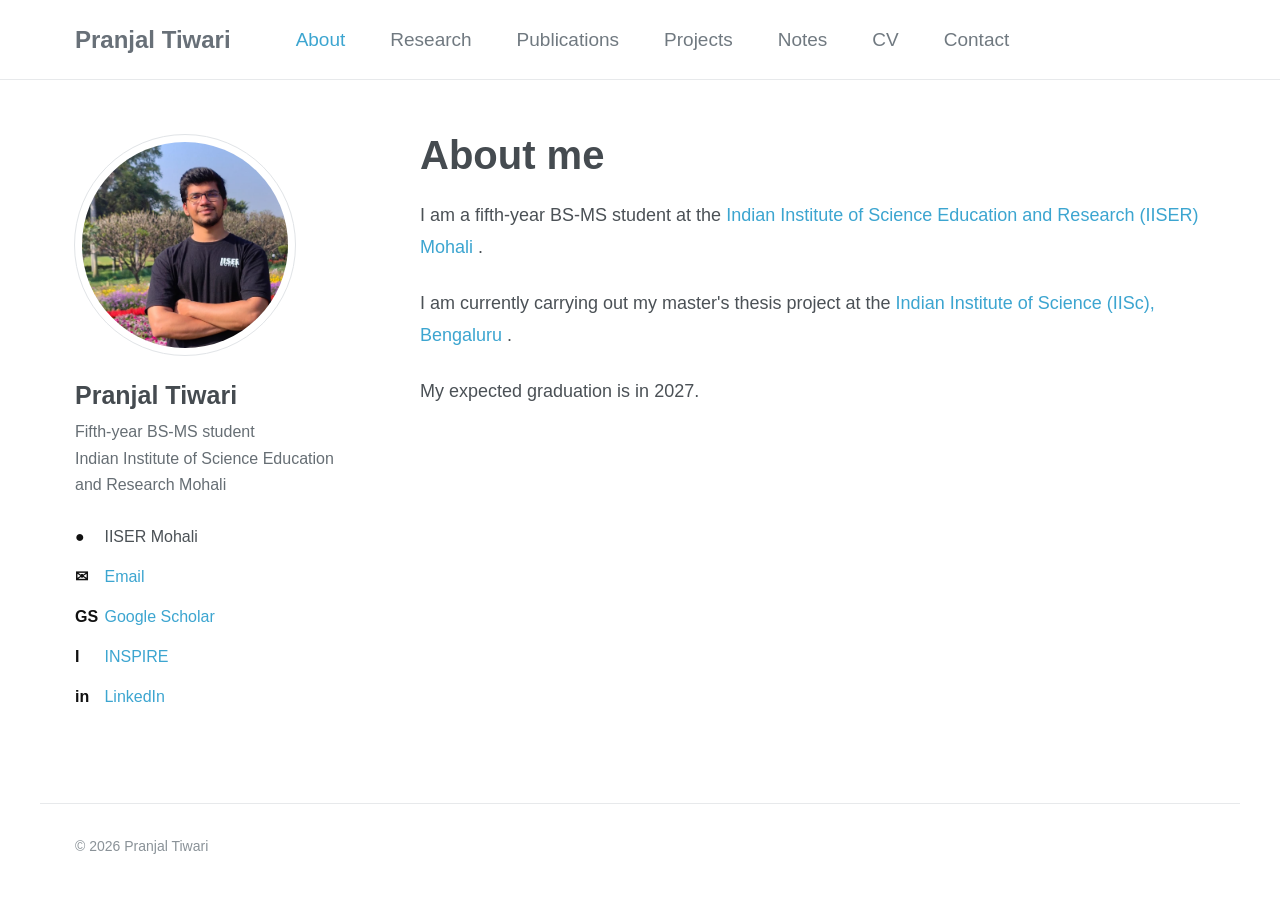
<file: index.html>
<!doctype html>
<html lang="en">

<head>
  <meta charset="utf-8">

  <meta name="viewport" content="width=device-width, initial-scale=1">

  <meta
    name="description"
    content="Personal academic website of Pranjal Tiwari, a fifth-year BS-MS student at IISER Mohali."
  >

  <title>Pranjal Tiwari</title>

  <link rel="stylesheet" href="css/style.css">
</head>


<body>

<!-- =====================================================
     HEADER
     ===================================================== -->

<header class="site-header">

  <nav class="nav">

    <a class="brand" href="index.html">
      Pranjal Tiwari
    </a>

    <div class="nav-links">

      <a class="active" href="index.html">
        About
      </a>

      <a href="research.html">
        Research
      </a>

      <a href="publications.html">
        Publications
      </a>

      <a href="projects.html">
        Projects
      </a>

      <a href="notes.html">
        Notes
      </a>

      <a href="cv.html">
        CV
      </a>

      <a href="contact.html">
        Contact
      </a>

    </div>

  </nav>

</header>


<!-- =====================================================
     MAIN CONTENT
     ===================================================== -->

<main>

  <div class="home-layout">


    <!-- =================================================
         LEFT SIDEBAR
         ================================================= -->

    <aside class="profile-sidebar">

      <!--
        Put your photograph at:

        images/profile.jpg

        We will create the images folder in GitHub
        and upload your photograph there.
      -->

      <img
        class="profile-photo"
        src="images/profile.jpg"
        alt="Pranjal Tiwari"
      >


      <h2 class="profile-name">
        Pranjal Tiwari
      </h2>


      <p class="profile-description">
        Fifth-year BS-MS student
        <br>
        Indian Institute of Science Education
        and Research Mohali
      </p>


      <ul class="profile-links">

        <li>
          <span class="icon">●</span>
          IISER Mohali
        </li>

        <li>
          <span class="icon">✉</span>
          <a href="mailto:pranjal.tiwari.physics@gmail.com">
            Email
          </a>
        </li>

       

        <li>
          <span class="icon">GS</span>
          <a href="https://scholar.google.com/citations?hl=en&user=FX6VqhwAAAAJ&view_op=list_works&gmla=AKCpqFx49XI93GU6faWgqAUC70cANYtPj86eXtRLbgBP84jAmdsYaE1sdu2yEa_HPIEc2B2j5lyhcjaynjHEEU5d">
            Google Scholar
          </a>
        </li>

        <li>
          <span class="icon">I</span>
          <a href="https://inspirehep.net/authors/2789715?ui-citation-summary=true&ui-exclude-self-citations=true">
            INSPIRE
          </a>
        </li>

        <li>
          <span class="icon">in</span>
          <a href="https://www.linkedin.com/in/pranjal-tiwari-670a95271">
            LinkedIn
          </a>
        </li>

      </ul>

    </aside>


    <!-- =================================================
         MAIN TEXT
         ================================================= -->

    <section class="home-content">

      <h1>
        About me
      </h1>


      <p>
        I am a fifth-year BS-MS student at the
        <a
          href="https://www.iisermohali.ac.in/"
          target="_blank"
          rel="noopener noreferrer"
        >
          Indian Institute of Science Education and Research (IISER) Mohali
        </a>.
      </p>


      <p>
        I am currently carrying out my master's thesis
        project at the
        <a
          href="https://iisc.ac.in/"
          target="_blank"
          rel="noopener noreferrer"
        >
          Indian Institute of Science (IISc), Bengaluru
        </a>.
      </p>


      <p>
        My expected graduation is in 2027.
      </p>


     

    </section>

  </div>

</main>


<!-- =====================================================
     FOOTER
     ===================================================== -->

<footer class="site-footer">

  © 2026 Pranjal Tiwari

</footer>


</body>

</html>
</file>
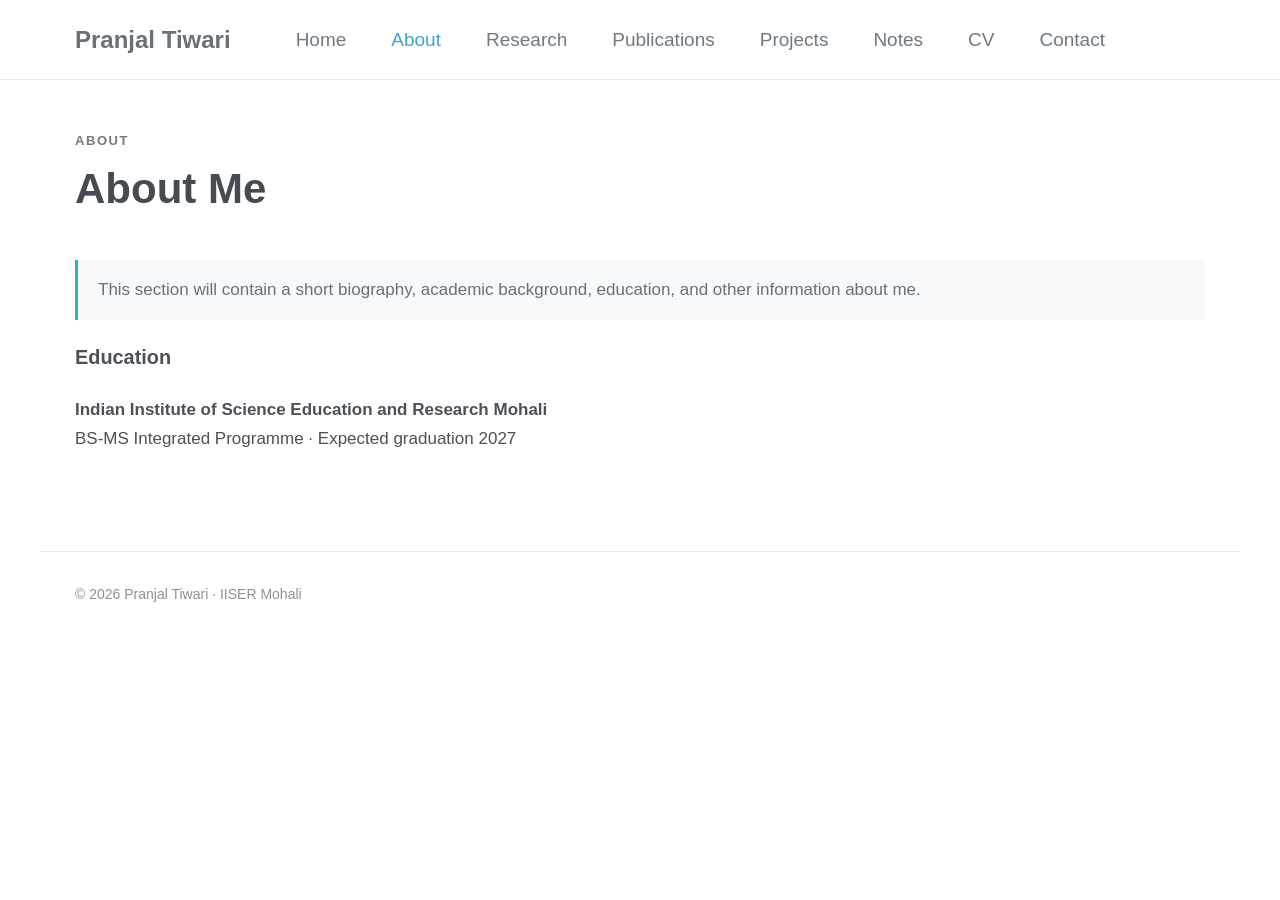
<file: about.html>
<!doctype html>
<html lang="en">
<head>
  <meta charset="utf-8">
  <meta name="viewport" content="width=device-width, initial-scale=1">
  <meta name="description" content="Personal academic website of Pranjal Tiwari, master's student at IISER Mohali.">
  <title>About · Pranjal Tiwari</title>
  <link rel="stylesheet" href="css/style.css">
</head>
<body>
<header class="site-header">
  <nav class="nav">
    <a class="brand" href="index.html">Pranjal Tiwari</a>
    <div class="nav-links"><a class="" href="index.html">Home</a>
<a class="active" href="about.html">About</a>
<a class="" href="research.html">Research</a>
<a class="" href="publications.html">Publications</a>
<a class="" href="projects.html">Projects</a>
<a class="" href="notes.html">Notes</a>
<a class="" href="cv.html">CV</a>
<a class="" href="contact.html">Contact</a></div>
  </nav>
</header>
<main>

<div class="page-title"><div class="kicker">About</div><h1>About Me</h1></div>
<section class="section">
  <p class="placeholder">This section will contain a short biography, academic background, education, and other information about me.</p>
  <h3>Education</h3>
  <p><strong>Indian Institute of Science Education and Research Mohali</strong><br>
  BS-MS Integrated Programme · Expected graduation 2027</p>
</section>

</main>
<footer class="site-footer">
  © 2026 Pranjal Tiwari · IISER Mohali
</footer>
</body>
</html>
</file>
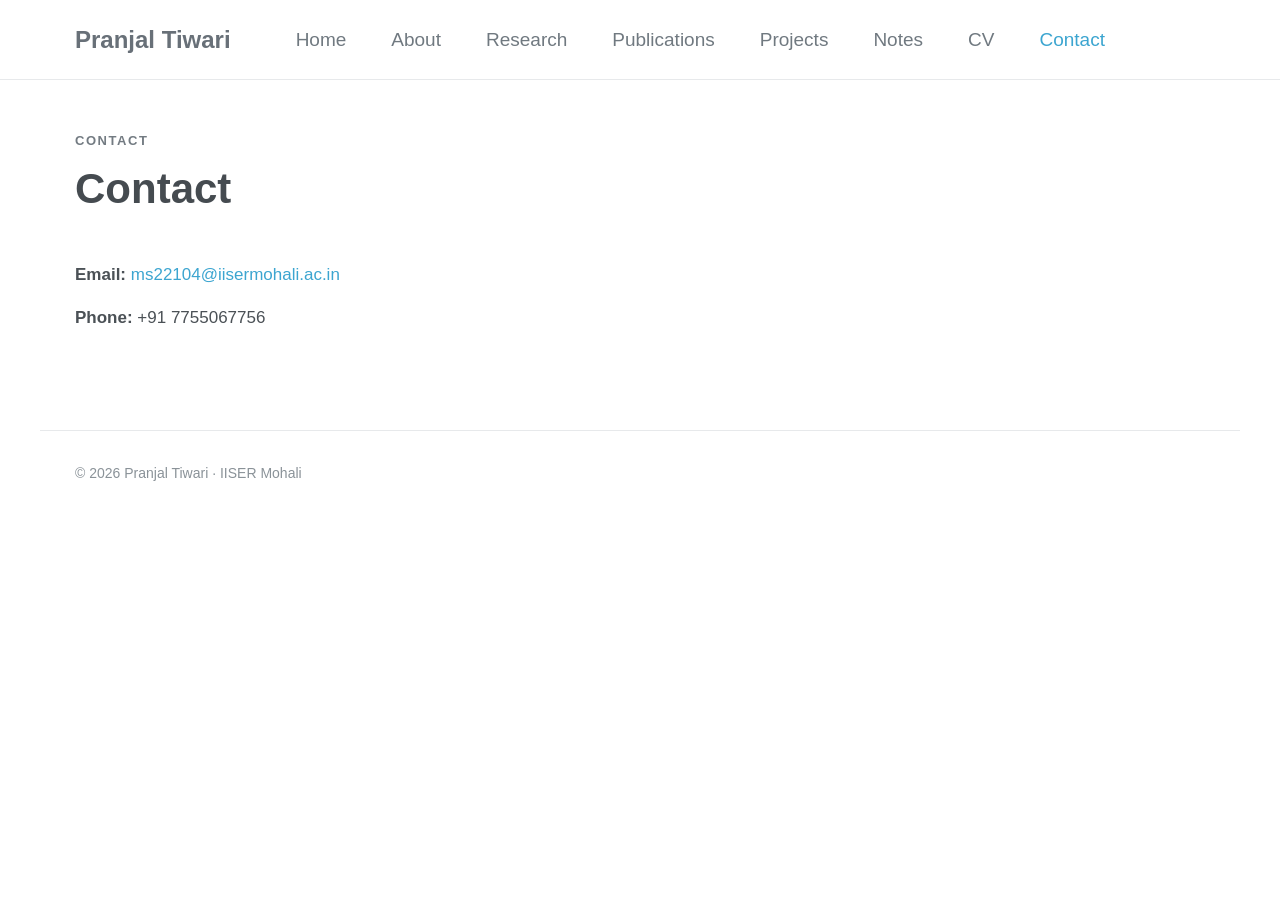
<file: contact.html>
<!doctype html>
<html lang="en">
<head>
  <meta charset="utf-8">
  <meta name="viewport" content="width=device-width, initial-scale=1">
  <meta name="description" content="Personal academic website of Pranjal Tiwari, master's student at IISER Mohali.">
  <title>Contact · Pranjal Tiwari</title>
  <link rel="stylesheet" href="css/style.css">
</head>
<body>
<header class="site-header">
  <nav class="nav">
    <a class="brand" href="index.html">Pranjal Tiwari</a>
    <div class="nav-links"><a class="" href="index.html">Home</a>
<a class="" href="about.html">About</a>
<a class="" href="research.html">Research</a>
<a class="" href="publications.html">Publications</a>
<a class="" href="projects.html">Projects</a>
<a class="" href="notes.html">Notes</a>
<a class="" href="cv.html">CV</a>
<a class="active" href="contact.html">Contact</a></div>
  </nav>
</header>
<main>

<div class="page-title"><div class="kicker">Contact</div><h1>Contact</h1></div>
<section class="section">
  <ul class="contact-list">
    <li><strong>Email:</strong> <a href="mailto:ms22104@iisermohali.ac.in">ms22104@iisermohali.ac.in</a></li>
    <li><strong>Phone:</strong> +91 7755067756 </li>
  </ul>
</section>

</main>
<footer class="site-footer">
  © 2026 Pranjal Tiwari · IISER Mohali
</footer>
</body>
</html>
</file>
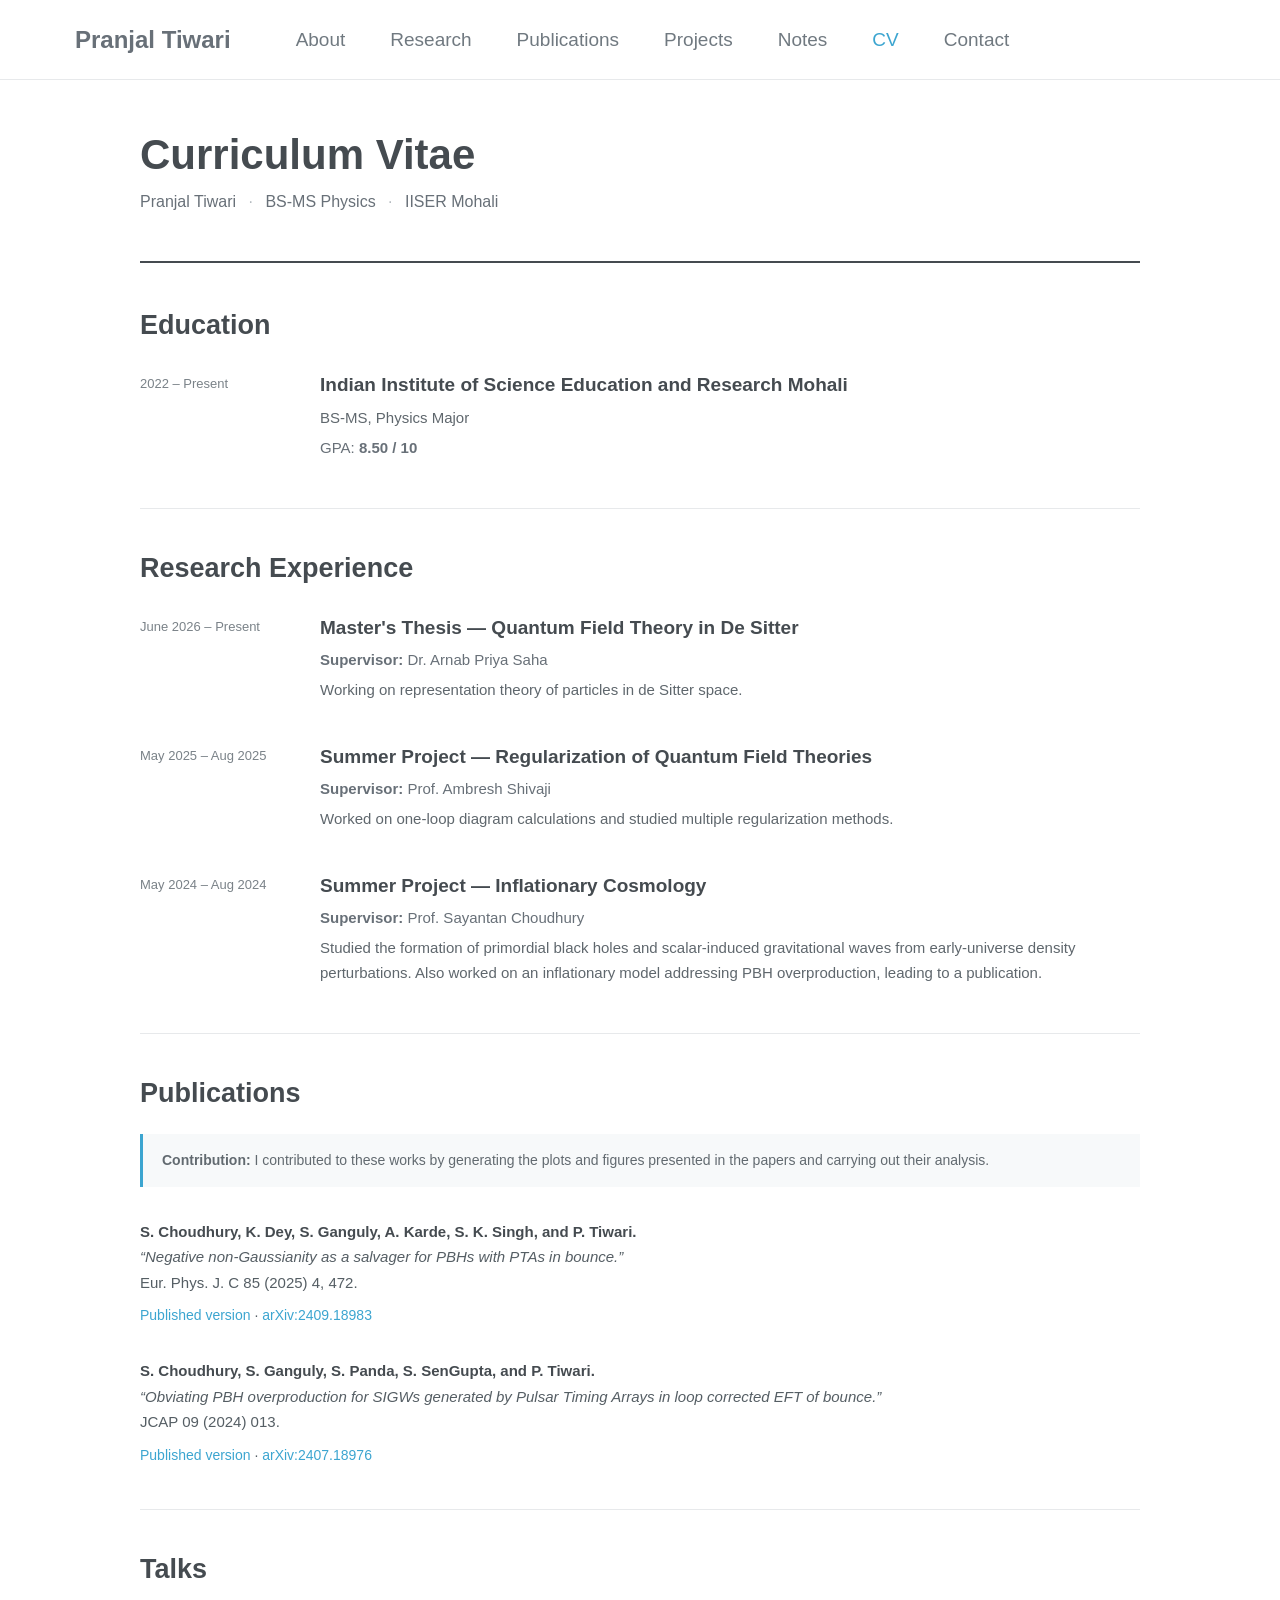
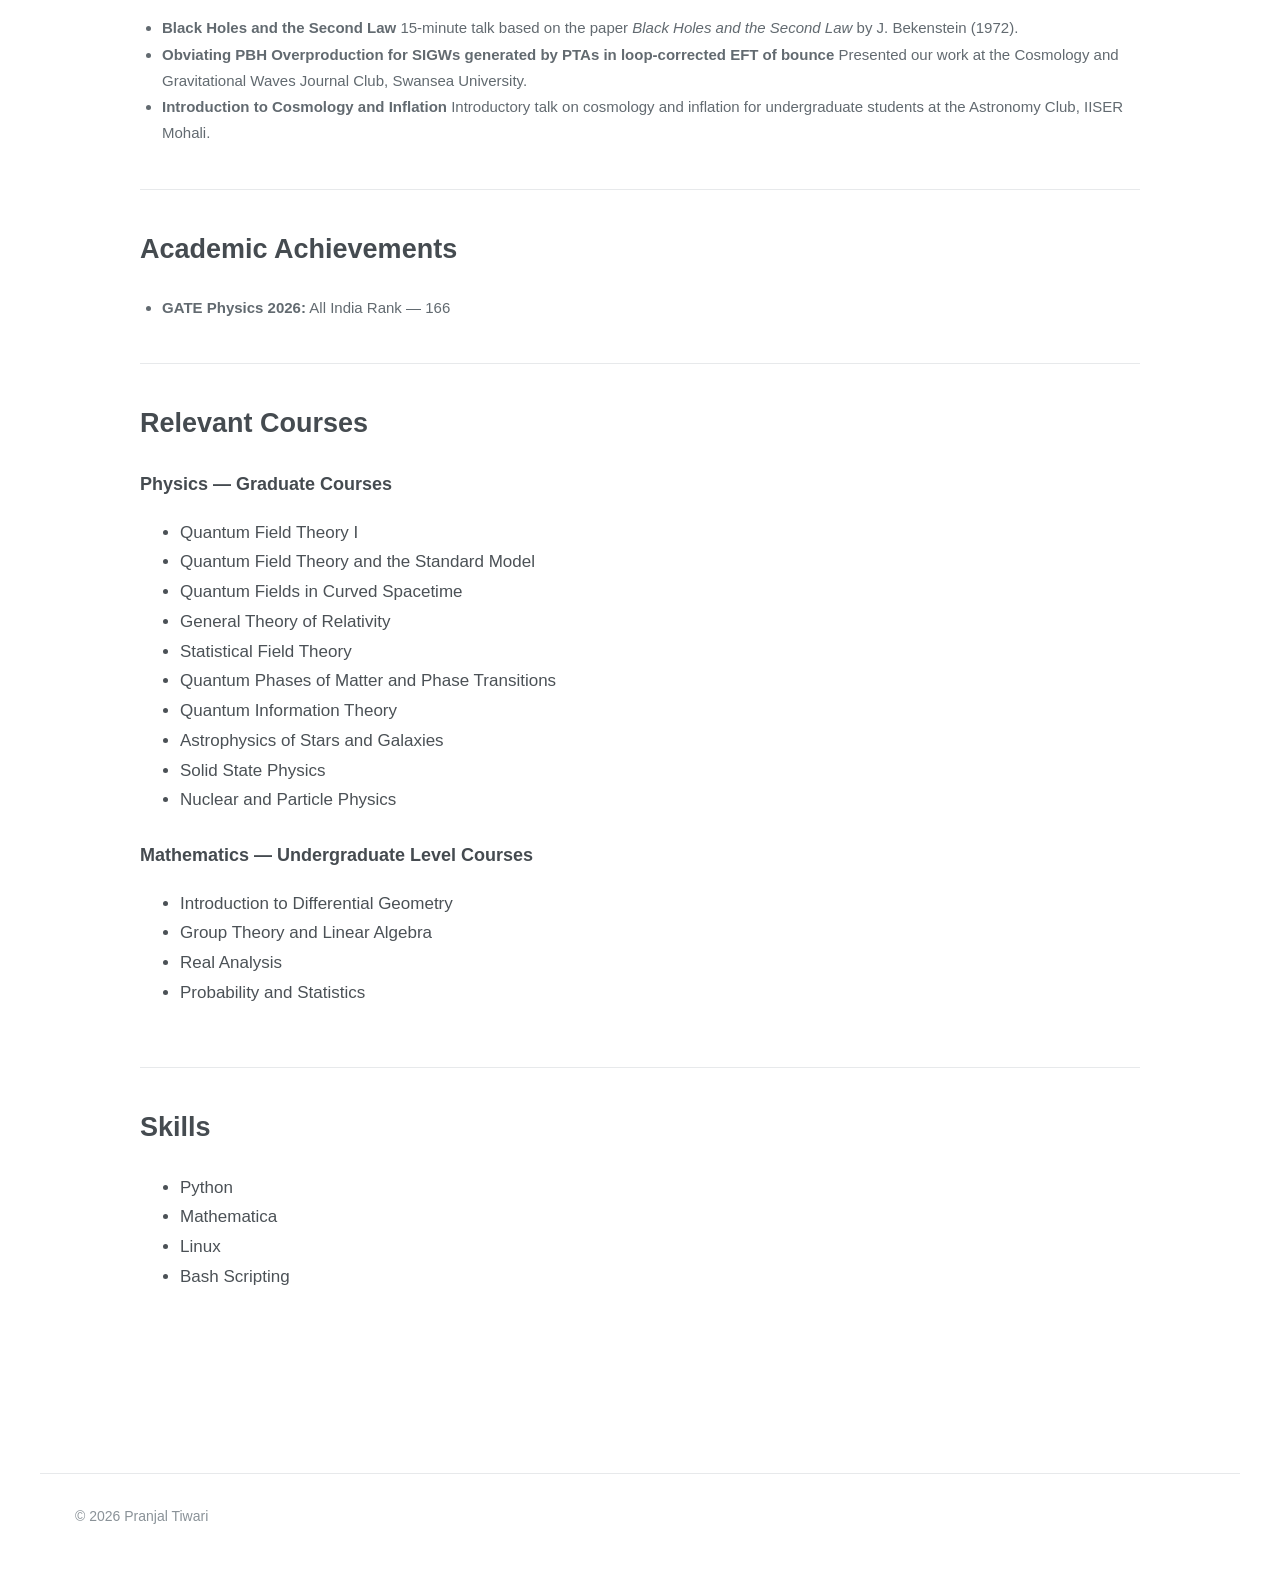
<file: cv.html>
<!doctype html>
<html lang="en">

<head>
  <meta charset="utf-8">

  <meta name="viewport" content="width=device-width, initial-scale=1">

  <meta
    name="description"
    content="Curriculum Vitae of Pranjal Tiwari."
  >

  <title>CV · Pranjal Tiwari</title>

  <link rel="stylesheet" href="css/style.css">
</head>


<body>

<header class="site-header">

  <nav class="nav">

    <a class="brand" href="index.html">
      Pranjal Tiwari
    </a>

    <div class="nav-links">

      <a href="index.html">About</a>

      <a href="research.html">Research</a>

      <a href="publications.html">Publications</a>

      <a href="projects.html">Projects</a>

      <a href="notes.html">Notes</a>

      <a class="active" href="cv.html">CV</a>

      <a href="contact.html">Contact</a>

    </div>

  </nav>

</header>


<main>

  <div class="cv-page">


    <!-- =================================================
         CV HEADER
         ================================================= -->

    <header class="cv-header">

      <h1>Curriculum Vitae</h1>

      <p>
        Pranjal Tiwari
        <span class="cv-header-separator">·</span>
        BS-MS Physics
        <span class="cv-header-separator">·</span>
        IISER Mohali
      </p>

      

    </header>


    <!-- =================================================
         EDUCATION
         ================================================= -->

    <section class="cv-section">

      <h2>Education</h2>

      <div class="cv-entry">

        <div class="cv-date">
          2022 – Present
        </div>

        <div class="cv-entry-content">

          <h3>
            Indian Institute of Science Education and Research Mohali
          </h3>

          <p>
            BS-MS, Physics Major
          </p>

          <p class="cv-detail">
            GPA: <strong>8.50 / 10</strong>
          </p>

        </div>

      </div>

    </section>


    <!-- =================================================
         RESEARCH EXPERIENCE
         ================================================= -->

    <section class="cv-section">

      <h2>Research Experience</h2>


      <div class="cv-entry">

        <div class="cv-date">
          June 2026 – Present
        </div>

        <div class="cv-entry-content">

          <h3>
            Master's Thesis — Quantum Field Theory in De Sitter
          </h3>

          <p class="cv-detail">
            <strong>Supervisor:</strong>
            Dr. Arnab Priya Saha
          </p>

          <p>
            Working on representation theory of particles
            in de Sitter space.
          </p>

        </div>

      </div>


      <div class="cv-entry">

        <div class="cv-date">
          May 2025 – Aug 2025
        </div>

        <div class="cv-entry-content">

          <h3>
            Summer Project — Regularization of Quantum Field Theories
          </h3>

          <p class="cv-detail">
            <strong>Supervisor:</strong>
            Prof. Ambresh Shivaji
          </p>

          <p>
            Worked on one-loop diagram calculations and
            studied multiple regularization methods.
          </p>

        </div>

      </div>


      <div class="cv-entry">

        <div class="cv-date">
          May 2024 – Aug 2024
        </div>

        <div class="cv-entry-content">

          <h3>
            Summer Project — Inflationary Cosmology
          </h3>

          <p class="cv-detail">
            <strong>Supervisor:</strong>
            Prof. Sayantan Choudhury
          </p>

          <p>
            Studied the formation of primordial black holes
            and scalar-induced gravitational waves from
            early-universe density perturbations. Also worked
            on an inflationary model addressing PBH
            overproduction, leading to a publication.
          </p>

        </div>

      </div>

    </section>


    <!-- =================================================
         PUBLICATIONS
         ================================================= -->

    <section class="cv-section">

      <h2>Publications</h2>

      <p class="cv-contribution">

        <strong>Contribution:</strong>
        I contributed to these works by generating the plots
        and figures presented in the papers and carrying out
        their analysis.

      </p>


      <div class="cv-publication">

        <p>

          <strong>
            S. Choudhury, K. Dey, S. Ganguly, A. Karde,
            S. K. Singh, and P. Tiwari.
          </strong>

          <br>

          <em>
            “Negative non-Gaussianity as a salvager for PBHs
            with PTAs in bounce.”
          </em>

          <br>

          Eur. Phys. J. C 85 (2025) 4, 472.

        </p>

        <p class="publication-links">

          <a
            href="https://doi.org/10.1140/epjc/s10052-025-14176-z"
            target="_blank"
            rel="noopener noreferrer"
          >
            Published version
          </a>

          <span> · </span>

          <a
            href="https://arxiv.org/abs/2409.18983"
            target="_blank"
            rel="noopener noreferrer"
          >
            arXiv:2409.18983
          </a>

        </p>

      </div>


      <div class="cv-publication">

        <p>

          <strong>
            S. Choudhury, S. Ganguly, S. Panda,
            S. SenGupta, and P. Tiwari.
          </strong>

          <br>

          <em>
            “Obviating PBH overproduction for SIGWs generated
            by Pulsar Timing Arrays in loop corrected EFT of bounce.”
          </em>

          <br>

          JCAP 09 (2024) 013.

        </p>

        <p class="publication-links">

          <a
            href="https://doi.org/10.1088/1475-7516/2024/09/013"
            target="_blank"
            rel="noopener noreferrer"
          >
            Published version
          </a>

          <span> · </span>

          <a
            href="https://arxiv.org/abs/2407.18976"
            target="_blank"
            rel="noopener noreferrer"
          >
            arXiv:2407.18976
          </a>

        </p>

      </div>

    </section>


    <!-- =================================================
         TALKS
         ================================================= -->

    <section class="cv-section">

  <h2>Talks</h2>

  <ul class="cv-bullets">

    <li>
      <strong>Black Holes and the Second Law</strong>
      <span class="cv-description">
        15-minute talk based on the paper
        <em>Black Holes and the Second Law</em>
        by J. Bekenstein (1972).
      </span>
    </li>

    <li>
      <strong>
        Obviating PBH Overproduction for SIGWs generated
        by PTAs in loop-corrected EFT of bounce
      </strong>
      <span class="cv-description">
        Presented our work at the Cosmology and
        Gravitational Waves Journal Club,
        Swansea University.
      </span>
    </li>

    <li>
      <strong>Introduction to Cosmology and Inflation</strong>
      <span class="cv-description">
        Introductory talk on cosmology and inflation
        for undergraduate students at the Astronomy Club,
        IISER Mohali.
      </span>
    </li>

  </ul>

</section>


    <!-- =================================================
         ACADEMIC ACHIEVEMENTS
         ================================================= -->

    <section class="cv-section">

      <h2>Academic Achievements</h2>

      <ul class="cv-bullets">

        <li>
          <strong>GATE Physics 2026:</strong>
          All India Rank — 166
        </li>

      </ul>

    </section>


    <!-- =================================================
         RELEVANT COURSES
         ================================================= -->

    <section class="cv-section">

  <h2>Relevant Courses</h2>


  <h3 class="cv-subheading">
    Physics — Graduate Courses
  </h3>

  <ul class="cv-course-list">

    <li>Quantum Field Theory I</li>

    <li>Quantum Field Theory and the Standard Model</li>

    <li>Quantum Fields in Curved Spacetime</li>

    <li>General Theory of Relativity</li>

    <li>Statistical Field Theory</li>

    <li>Quantum Phases of Matter and Phase Transitions</li>

    <li>Quantum Information Theory</li>

    <li>Astrophysics of Stars and Galaxies</li>

    <li>Solid State Physics</li>

    <li>Nuclear and Particle Physics</li>

  </ul>


  <h3 class="cv-subheading">
    Mathematics — Undergraduate Level Courses
  </h3>

  <ul class="cv-course-list">

    <li>Introduction to Differential Geometry</li>

    <li>Group Theory and Linear Algebra</li>

    <li>Real Analysis</li>

    <li>Probability and Statistics</li>

  </ul>

</section>


    <!-- =================================================
         SKILLS
         ================================================= -->

   <section class="cv-section">

  <h2>Skills</h2>

  <ul class="cv-course-list">

    <li>Python</li>

    <li>Mathematica</li>

    <li>Linux</li>

    <li>Bash Scripting</li>

  </ul>

</section>


  </div>

</main>


<footer class="site-footer">

  © 2026 Pranjal Tiwari

</footer>


</body>

</html>
</file>
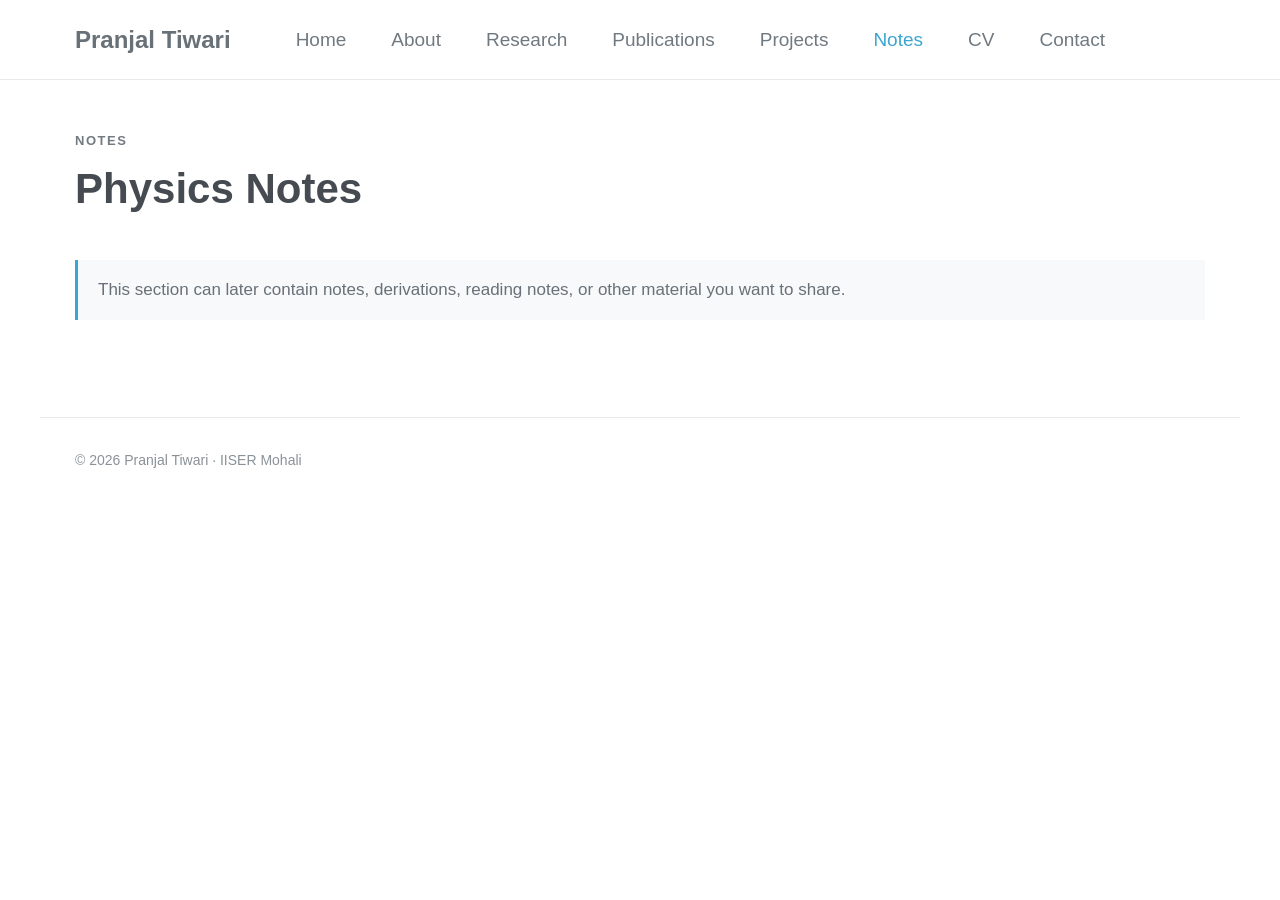
<file: notes.html>
<!doctype html>
<html lang="en">
<head>
  <meta charset="utf-8">
  <meta name="viewport" content="width=device-width, initial-scale=1">
  <meta name="description" content="Personal academic website of Pranjal Tiwari, master's student at IISER Mohali.">
  <title>Notes · Pranjal Tiwari</title>
  <link rel="stylesheet" href="css/style.css">
</head>
<body>
<header class="site-header">
  <nav class="nav">
    <a class="brand" href="index.html">Pranjal Tiwari</a>
    <div class="nav-links"><a class="" href="index.html">Home</a>
<a class="" href="about.html">About</a>
<a class="" href="research.html">Research</a>
<a class="" href="publications.html">Publications</a>
<a class="" href="projects.html">Projects</a>
<a class="active" href="notes.html">Notes</a>
<a class="" href="cv.html">CV</a>
<a class="" href="contact.html">Contact</a></div>
  </nav>
</header>
<main>

<div class="page-title"><div class="kicker">Notes</div><h1>Physics Notes</h1></div>
<section class="section">
  <p class="placeholder">This section can later contain notes, derivations, reading notes, or other material you want to share.</p>
</section>

</main>
<footer class="site-footer">
  © 2026 Pranjal Tiwari · IISER Mohali
</footer>
</body>
</html>
</file>
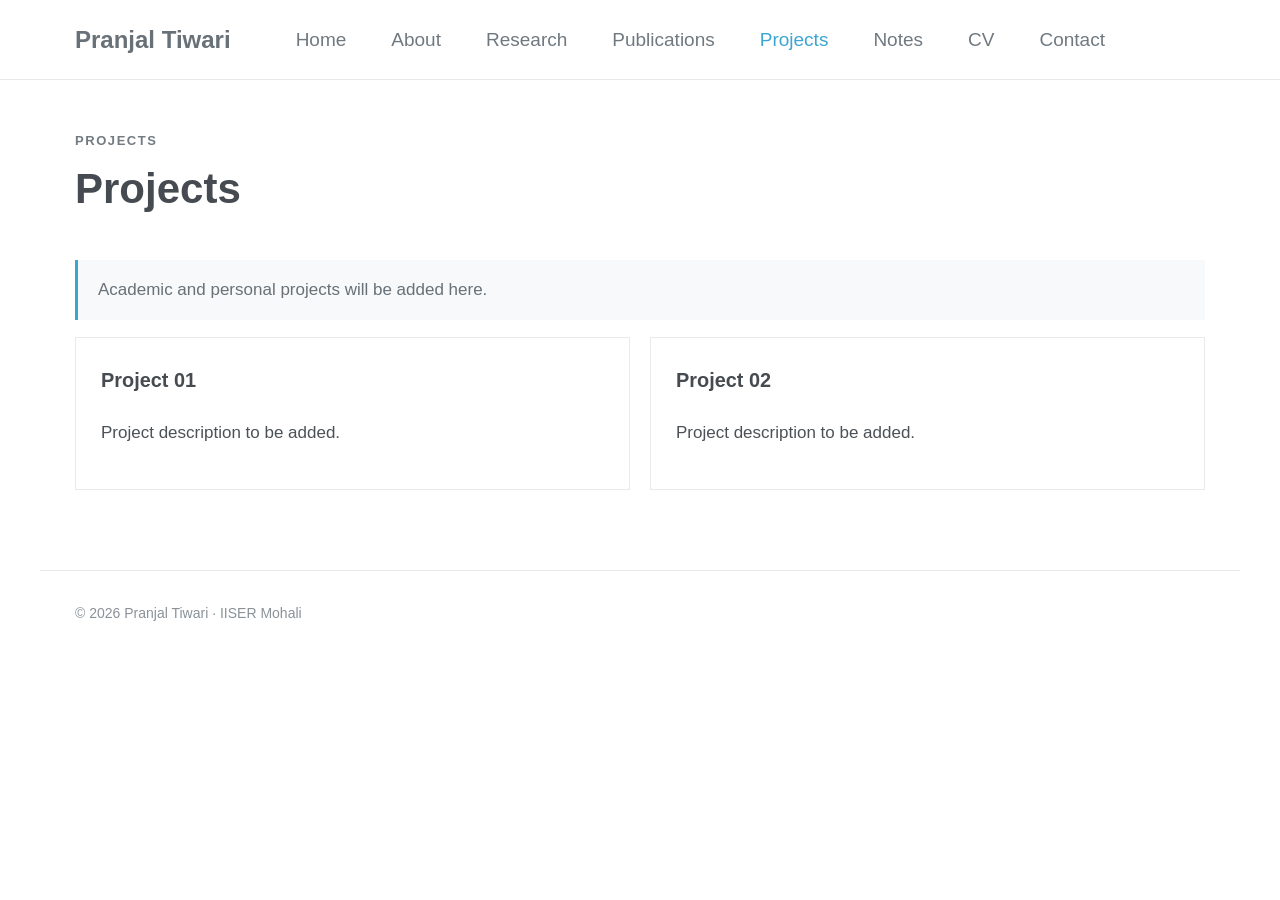
<file: projects.html>
<!doctype html>
<html lang="en">
<head>
  <meta charset="utf-8">
  <meta name="viewport" content="width=device-width, initial-scale=1">
  <meta name="description" content="Personal academic website of Pranjal Tiwari, master's student at IISER Mohali.">
  <title>Projects · Pranjal Tiwari</title>
  <link rel="stylesheet" href="css/style.css">
</head>
<body>
<header class="site-header">
  <nav class="nav">
    <a class="brand" href="index.html">Pranjal Tiwari</a>
    <div class="nav-links"><a class="" href="index.html">Home</a>
<a class="" href="about.html">About</a>
<a class="" href="research.html">Research</a>
<a class="" href="publications.html">Publications</a>
<a class="active" href="projects.html">Projects</a>
<a class="" href="notes.html">Notes</a>
<a class="" href="cv.html">CV</a>
<a class="" href="contact.html">Contact</a></div>
  </nav>
</header>
<main>

<div class="page-title"><div class="kicker">Projects</div><h1>Projects</h1></div>
<section class="section">
  <p class="placeholder">Academic and personal projects will be added here.</p>
  <div class="card-grid">
    <article class="card">
      <h3>Project 01</h3>
      <p>Project description to be added.</p>
    </article>
    <article class="card">
      <h3>Project 02</h3>
      <p>Project description to be added.</p>
    </article>
  </div>
</section>

</main>
<footer class="site-footer">
  © 2026 Pranjal Tiwari · IISER Mohali
</footer>
</body>
</html>
</file>
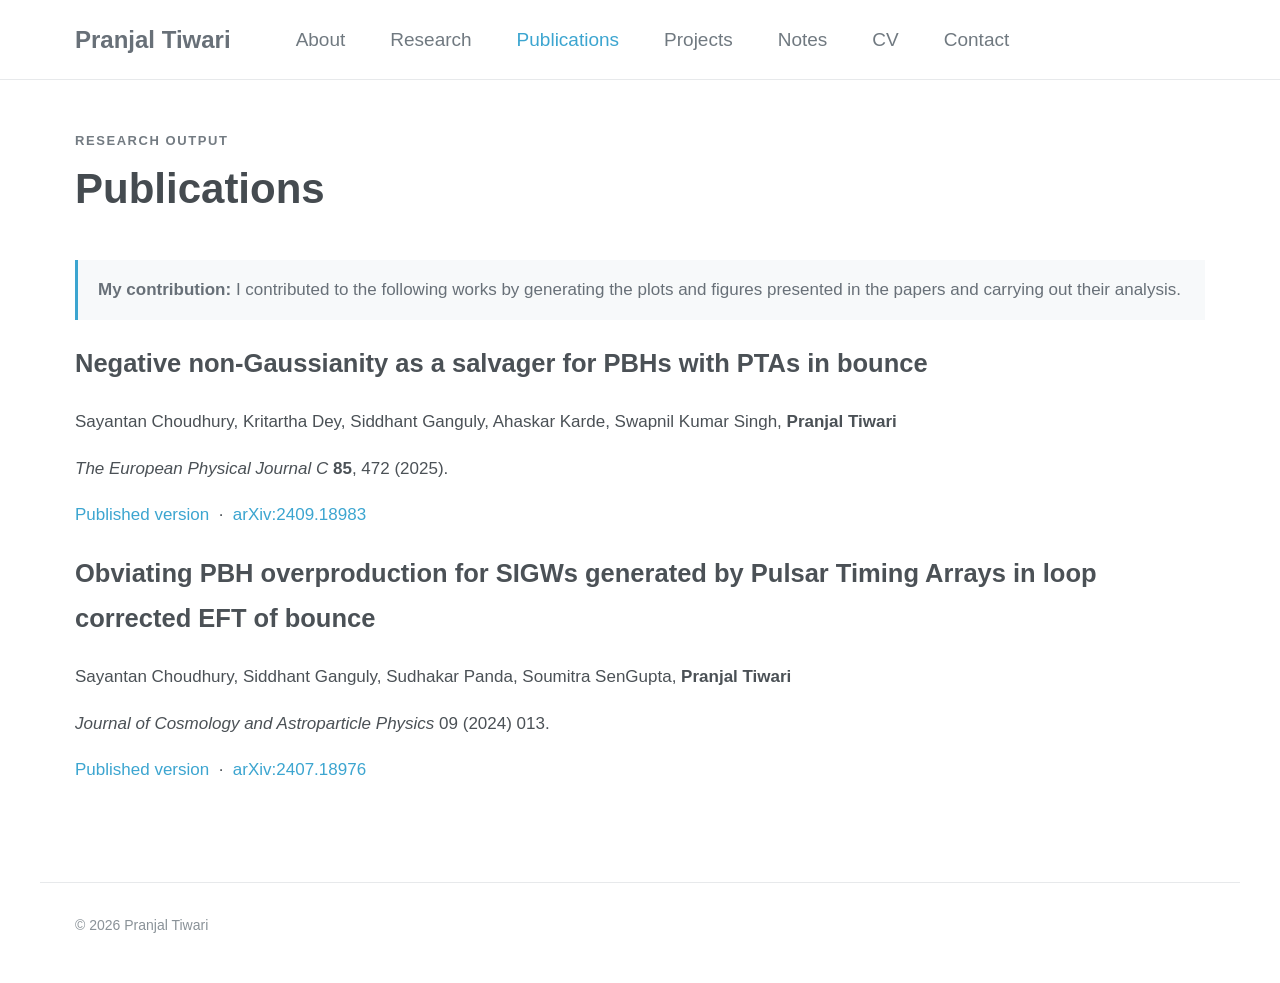
<file: publications.html>
<!doctype html>
<html lang="en">

<head>

  <meta charset="utf-8">

  <meta name="viewport" content="width=device-width, initial-scale=1">

  <meta
    name="description"
    content="Publications of Pranjal Tiwari."
  >

  <title>Publications · Pranjal Tiwari</title>

  <link rel="stylesheet" href="css/style.css">

</head>


<body>


<!-- =====================================================
     HEADER
     ===================================================== -->

<header class="site-header">

  <nav class="nav">

    <a class="brand" href="index.html">
      Pranjal Tiwari
    </a>

    <div class="nav-links">

      <a href="index.html">
        About
      </a>

      <a href="research.html">
        Research
      </a>

      <a class="active" href="publications.html">
        Publications
      </a>

      <a href="projects.html">
        Projects
      </a>

      <a href="notes.html">
        Notes
      </a>

      <a href="cv.html">
        CV
      </a>

      <a href="contact.html">
        Contact
      </a>

    </div>

  </nav>

</header>


<!-- =====================================================
     MAIN CONTENT
     ===================================================== -->

<main>

  <div class="page-title">

    <div class="kicker">
      Research Output
    </div>

    <h1>
      Publications
    </h1>

  </div>


  <section>


    <!-- =================================================
         CONTRIBUTION
         ================================================= -->

    <div class="placeholder">

      <strong>My contribution:</strong>

      I contributed to the following works by generating
      the plots and figures presented in the papers and
      carrying out their analysis.

    </div>


    <!-- =================================================
         PUBLICATION 1
         ================================================= -->

    <article class="publication">

      <h2>
        Negative non-Gaussianity as a salvager for PBHs
        with PTAs in bounce
      </h2>

      <p class="authors">

        Sayantan Choudhury,
        Kritartha Dey,
        Siddhant Ganguly,
        Ahaskar Karde,
        Swapnil Kumar Singh,
        <strong>Pranjal Tiwari</strong>

      </p>


      <p>

        <em>
          The European Physical Journal C
        </em>

        <strong>85</strong>, 472 (2025).

      </p>


      <p>

        <a
          href="https://doi.org/10.1140/epjc/s10052-025-14176-z"
          target="_blank"
          rel="noopener noreferrer"
        >
          Published version
        </a>

        &nbsp;·&nbsp;

        <a
          href="https://arxiv.org/abs/2409.18983"
          target="_blank"
          rel="noopener noreferrer"
        >
          arXiv:2409.18983
        </a>

      </p>

    </article>


    <!-- =================================================
         PUBLICATION 2
         ================================================= -->

    <article class="publication">

      <h2>
        Obviating PBH overproduction for SIGWs generated
        by Pulsar Timing Arrays in loop corrected EFT of bounce
      </h2>

      <p class="authors">

        Sayantan Choudhury,
        Siddhant Ganguly,
        Sudhakar Panda,
        Soumitra SenGupta,
        <strong>Pranjal Tiwari</strong>

      </p>


      <p>

        <em>
          Journal of Cosmology and Astroparticle Physics
        </em>

        09 (2024) 013.

      </p>


      <p>

        <a
          href="https://doi.org/10.1088/1475-7516/2024/09/013"
          target="_blank"
          rel="noopener noreferrer"
        >
          Published version
        </a>

        &nbsp;·&nbsp;

        <a
          href="https://arxiv.org/abs/2407.18976"
          target="_blank"
          rel="noopener noreferrer"
        >
          arXiv:2407.18976
        </a>

      </p>

    </article>


  </section>

</main>


<!-- =====================================================
     FOOTER
     ===================================================== -->

<footer class="site-footer">

  © 2026 Pranjal Tiwari

</footer>


</body>

</html>
</file>
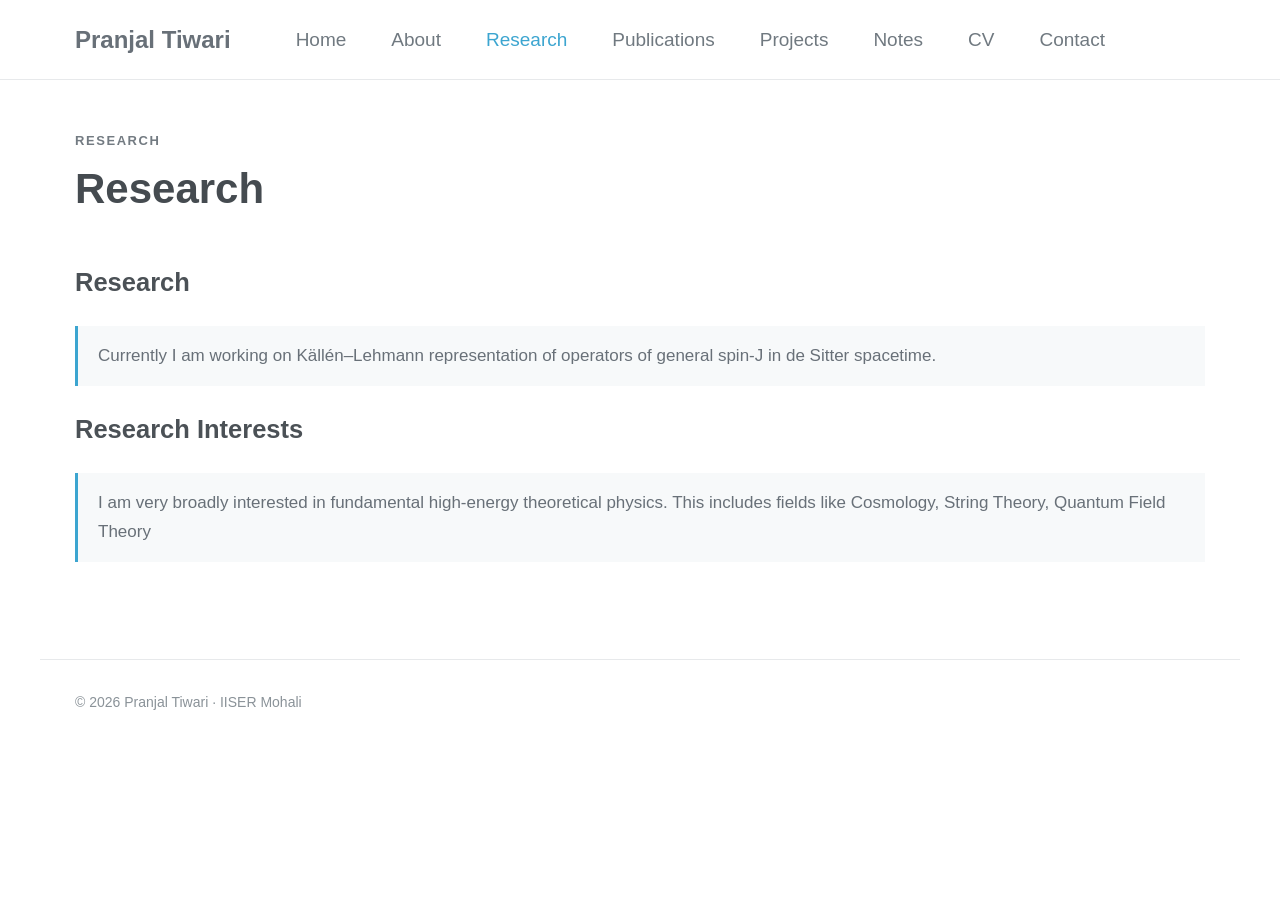
<file: research.html>
<!doctype html>
<html lang="en">
<head>
  <meta charset="utf-8">
  <meta name="viewport" content="width=device-width, initial-scale=1">
  <meta name="description" content="Personal academic website of Pranjal Tiwari, master's student at IISER Mohali.">
  <title>Research · Pranjal Tiwari</title>
  <link rel="stylesheet" href="css/style.css">
</head>
<body>
<header class="site-header">
  <nav class="nav">
    <a class="brand" href="index.html">Pranjal Tiwari</a>
    <div class="nav-links"><a class="" href="index.html">Home</a>
<a class="" href="about.html">About</a>
<a class="active" href="research.html">Research</a>
<a class="" href="publications.html">Publications</a>
<a class="" href="projects.html">Projects</a>
<a class="" href="notes.html">Notes</a>
<a class="" href="cv.html">CV</a>
<a class="" href="contact.html">Contact</a></div>
  </nav>
</header>
<main>

<div class="page-title"><div class="kicker">Research</div><h1>Research</h1></div>
<section class="section">
  <h2>Research</h2>
  <p class="placeholder">Currently I am working on Källén–Lehmann representation of operators of general spin-J in de Sitter spacetime.</p>
  <h2>Research Interests</h2>
  <p class="placeholder">I am very broadly interested in fundamental high-energy theoretical physics. This includes fields like Cosmology, String Theory, Quantum Field Theory</p>
</section>

</main>
<footer class="site-footer">
  © 2026 Pranjal Tiwari · IISER Mohali
</footer>
</body>
</html>
</file>
<file: css/style.css>
/* =========================================================
   PRANJAL TIWARI — PERSONAL ACADEMIC WEBSITE
   ========================================================= */

:root {
  --text: #4b5156;
  --heading: #454b50;
  --muted: #737b82;
  --link: #3ca5d0;
  --border: #e7e9eb;
  --background: #ffffff;
  --footer: #f5f6f7;
  --max-width: 1200px;
}

/* ---------- General ---------- */

* {
  box-sizing: border-box;
}

html {
  scroll-behavior: smooth;
}

body {
  margin: 0;
  background: var(--background);
  color: var(--text);
  font-family: "Helvetica Neue", Helvetica, Arial, sans-serif;
  font-size: 17px;
  line-height: 1.75;
}

a {
  color: var(--link);
  text-decoration: none;
}

a:hover {
  text-decoration: underline;
}

img {
  max-width: 100%;
}

/* ---------- Header ---------- */

.site-header {
  height: 80px;
  border-bottom: 1px solid var(--border);
  background: white;
}

.nav {
  max-width: var(--max-width);
  height: 100%;
  margin: 0 auto;
  padding: 0 35px;

  display: flex;
  align-items: center;
  gap: 65px;
}

.brand {
  color: #687078;
  font-size: 24px;
  font-weight: 700;
  white-space: nowrap;
}

.brand:hover {
  text-decoration: none;
  color: #454b50;
}

.nav-links {
  display: flex;
  align-items: center;
  gap: 45px;
}

.nav-links a {
  color: #707980;
  font-size: 19px;
}

.nav-links a:hover,
.nav-links a.active {
  color: var(--link);
  text-decoration: none;
}

/* ---------- Main ---------- */

main {
  max-width: var(--max-width);
  margin: 0 auto;
  padding: 50px 35px 80px;
}

/* ---------- Academic homepage ---------- */

.home-layout {
  display: grid;
  grid-template-columns: 280px 1fr;
  gap: 65px;
}

/* ---------- Left profile column ---------- */

.profile-sidebar {
  padding-top: 5px;
}

.profile-photo {
  width: 220px;
  height: 220px;

  object-fit: cover;

  border-radius: 50%;
  border: 7px solid white;
  outline: 1px solid #e1e4e7;

  display: block;
  margin-bottom: 25px;
}

.profile-name {
  margin: 0 0 8px;

  color: var(--heading);
  font-size: 25px;
  line-height: 1.25;
  font-weight: 700;
}

.profile-description {
  margin: 0 0 25px;

  color: #666e74;
  font-size: 16px;
  line-height: 1.65;
}

.profile-links {
  margin: 0;
  padding: 0;

  list-style: none;
}

.profile-links li {
  margin: 12px 0;
  font-size: 16px;
}

.profile-links .icon {
  display: inline-block;
  width: 25px;

  color: #111;
  font-weight: bold;
}

/* ---------- Main homepage content ---------- */

.home-content {
  padding-top: 0;
}

.home-content h1 {
  margin: 0 0 20px;

  color: var(--heading);
  font-size: 40px;
  line-height: 1.25;
  font-weight: 700;
}

.home-content p {
  margin: 0 0 25px;
  font-size: 18px;
}

.home-content h2 {
  margin: 45px 0 18px;

  color: var(--heading);
  font-size: 30px;
  line-height: 1.3;
}

/* ---------- Page titles ---------- */

.page-title {
  margin-bottom: 45px;
}

.page-title h1 {
  margin: 0;

  color: var(--heading);
  font-size: 42px;
  line-height: 1.25;
}

.kicker {
  margin-bottom: 10px;

  color: var(--muted);
  font-size: 13px;
  font-weight: 600;
  letter-spacing: 0.12em;
  text-transform: uppercase;
}

/* ---------- Cards ---------- */

.card-grid {
  display: grid;
  grid-template-columns: repeat(2, minmax(0, 1fr));
  gap: 20px;
}

.card {
  padding: 25px;
  border: 1px solid var(--border);
  background: white;
}

.card h3 {
  margin-top: 0;
  color: var(--heading);
}

/* ---------- Lists ---------- */

.list {
  padding-left: 25px;
}

/* ---------- Placeholder ---------- */

.placeholder {
  padding: 15px 20px;

  border-left: 3px solid var(--link);
  background: #f7f9fa;

  color: #687078;
}

/* ---------- Contact ---------- */

.contact-list {
  padding: 0;
  list-style: none;
}

.contact-list li {
  margin: 13px 0;
}

/* ---------- Footer ---------- */

.site-footer {
  max-width: var(--max-width);
  margin: 0 auto;

  padding: 30px 35px 45px;

  border-top: 1px solid var(--border);

  color: #8a9298;
  font-size: 14px;
}

/* =========================================================
   MOBILE
   ========================================================= */

@media (max-width: 800px) {

  .site-header {
    height: auto;
  }

  .nav {
    padding: 20px 25px;
    flex-direction: column;
    align-items: flex-start;
    gap: 15px;
  }

  .nav-links {
    flex-wrap: wrap;
    gap: 10px 22px;
  }

  .nav-links a {
    font-size: 16px;
  }

  main {
    padding: 40px 25px 60px;
  }

  .home-layout {
    grid-template-columns: 1fr;
    gap: 40px;
  }

  .profile-photo {
    width: 180px;
    height: 180px;
  }

  .home-content h1 {
    font-size: 34px;
  }

  .home-content p {
    font-size: 17px;
  }

  .card-grid {
    grid-template-columns: 1fr;
  }
}
/* =========================================================
   CV PAGE
   ========================================================= */

.cv-page {
  max-width: 1000px;
  margin: 0 auto;
}


/* ---------- CV Header ---------- */

.cv-header {
  padding-bottom: 30px;
  margin-bottom: 45px;
  border-bottom: 2px solid var(--heading);
}

.cv-header h1 {
  margin: 0 0 8px;

  color: var(--heading);

  font-size: 42px;
  line-height: 1.2;
  font-weight: 700;
}

.cv-header p {
  margin: 0 0 15px;

  color: #687078;

  font-size: 16px;
}

.cv-header-separator {
  margin: 0 8px;
  color: #b5bbc0;
}

.cv-pdf-link {
  font-size: 14px;
  font-weight: 600;
}


/* ---------- Sections ---------- */

.cv-section {
  padding-bottom: 42px;
  margin-bottom: 42px;

  border-bottom: 1px solid var(--border);
}

.cv-section:last-child {
  border-bottom: none;
}

.cv-section > h2 {
  margin: 0 0 28px;

  color: var(--heading);

  font-size: 27px;
  line-height: 1.3;
  font-weight: 700;
}


/* ---------- Entries ---------- */

.cv-entry {
  display: grid;

  grid-template-columns: 145px minmax(0, 1fr);

  column-gap: 35px;

  margin-bottom: 35px;
}

.cv-entry:last-child {
  margin-bottom: 0;
}

.cv-date {
  padding-top: 3px;

  color: #7a8288;

  font-family: Arial, Helvetica, sans-serif;

  font-size: 13px;
  line-height: 1.5;
}

.cv-entry-content h3 {
  margin: 0 0 7px;

  color: var(--heading);

  font-size: 19px;
  line-height: 1.45;
  font-weight: 600;
}

.cv-entry-content p {
  margin: 5px 0;

  color: #5f676d;

  font-size: 15px;
  line-height: 1.65;
}

.cv-detail {
  color: #687078 !important;
}


/* ---------- Publications ---------- */

.cv-contribution {
  margin: -5px 0 32px;

  padding: 15px 19px;

  border-left: 3px solid var(--link);

  background: #f7f9fa;

  color: #626a70;

  font-size: 14px;
  line-height: 1.65;
}

.cv-publication {
  margin-bottom: 30px;
}

.cv-publication:last-child {
  margin-bottom: 0;
}

.cv-publication p {
  margin: 0;

  color: #555e64;

  font-size: 15px;
  line-height: 1.7;
}

.cv-publication strong {
  color: var(--heading);
}

.publication-links {
  margin-top: 9px !important;

  font-size: 14px !important;
}


/* ---------- Talks ---------- */

.cv-talk {
  margin-bottom: 27px;
}

.cv-talk:last-child {
  margin-bottom: 0;
}

.cv-talk h3 {
  margin: 0 0 5px;

  color: var(--heading);

  font-size: 18px;
  line-height: 1.45;
  font-weight: 600;
}

.cv-talk p {
  margin: 0;

  color: #626a70;

  font-size: 15px;
  line-height: 1.65;
}


/* ---------- Achievements ---------- */

.cv-bullets {
  margin: 0;
  padding-left: 22px;

  color: #626a70;

  font-size: 15px;
}


/* ---------- Courses ---------- */

.cv-subheading {
  margin: 25px 0 12px !important;

  color: var(--heading);

  font-size: 18px !important;
  font-weight: 600;
}

.course-grid {
  display: grid;

  grid-template-columns: repeat(2, minmax(0, 1fr));

  gap: 8px 45px;
}

.course-grid span {
  position: relative;

  padding-left: 15px;

  color: #626a70;

  font-size: 14px;
  line-height: 1.65;
}

.course-grid span::before {
  content: "•";

  position: absolute;
  left: 0;

  color: var(--link);
}


/* ---------- Skills ---------- */

.skills {
  display: flex;

  flex-wrap: wrap;

  gap: 10px;
}

.skills span {
  padding: 5px 13px;

  border: 1px solid #dce1e5;
  border-radius: 3px;

  color: #626a70;

  font-size: 14px;
}


/* =========================================================
   CV MOBILE
   ========================================================= */

@media (max-width: 800px) {

  .cv-page {
    max-width: 100%;
  }

  .cv-header h1 {
    font-size: 35px;
  }

  .cv-entry {
    grid-template-columns: 1fr;

    row-gap: 5px;
  }

  .cv-date {
    padding-top: 0;
  }

  .course-grid {
    grid-template-columns: 1fr;
  }

}
</file>
